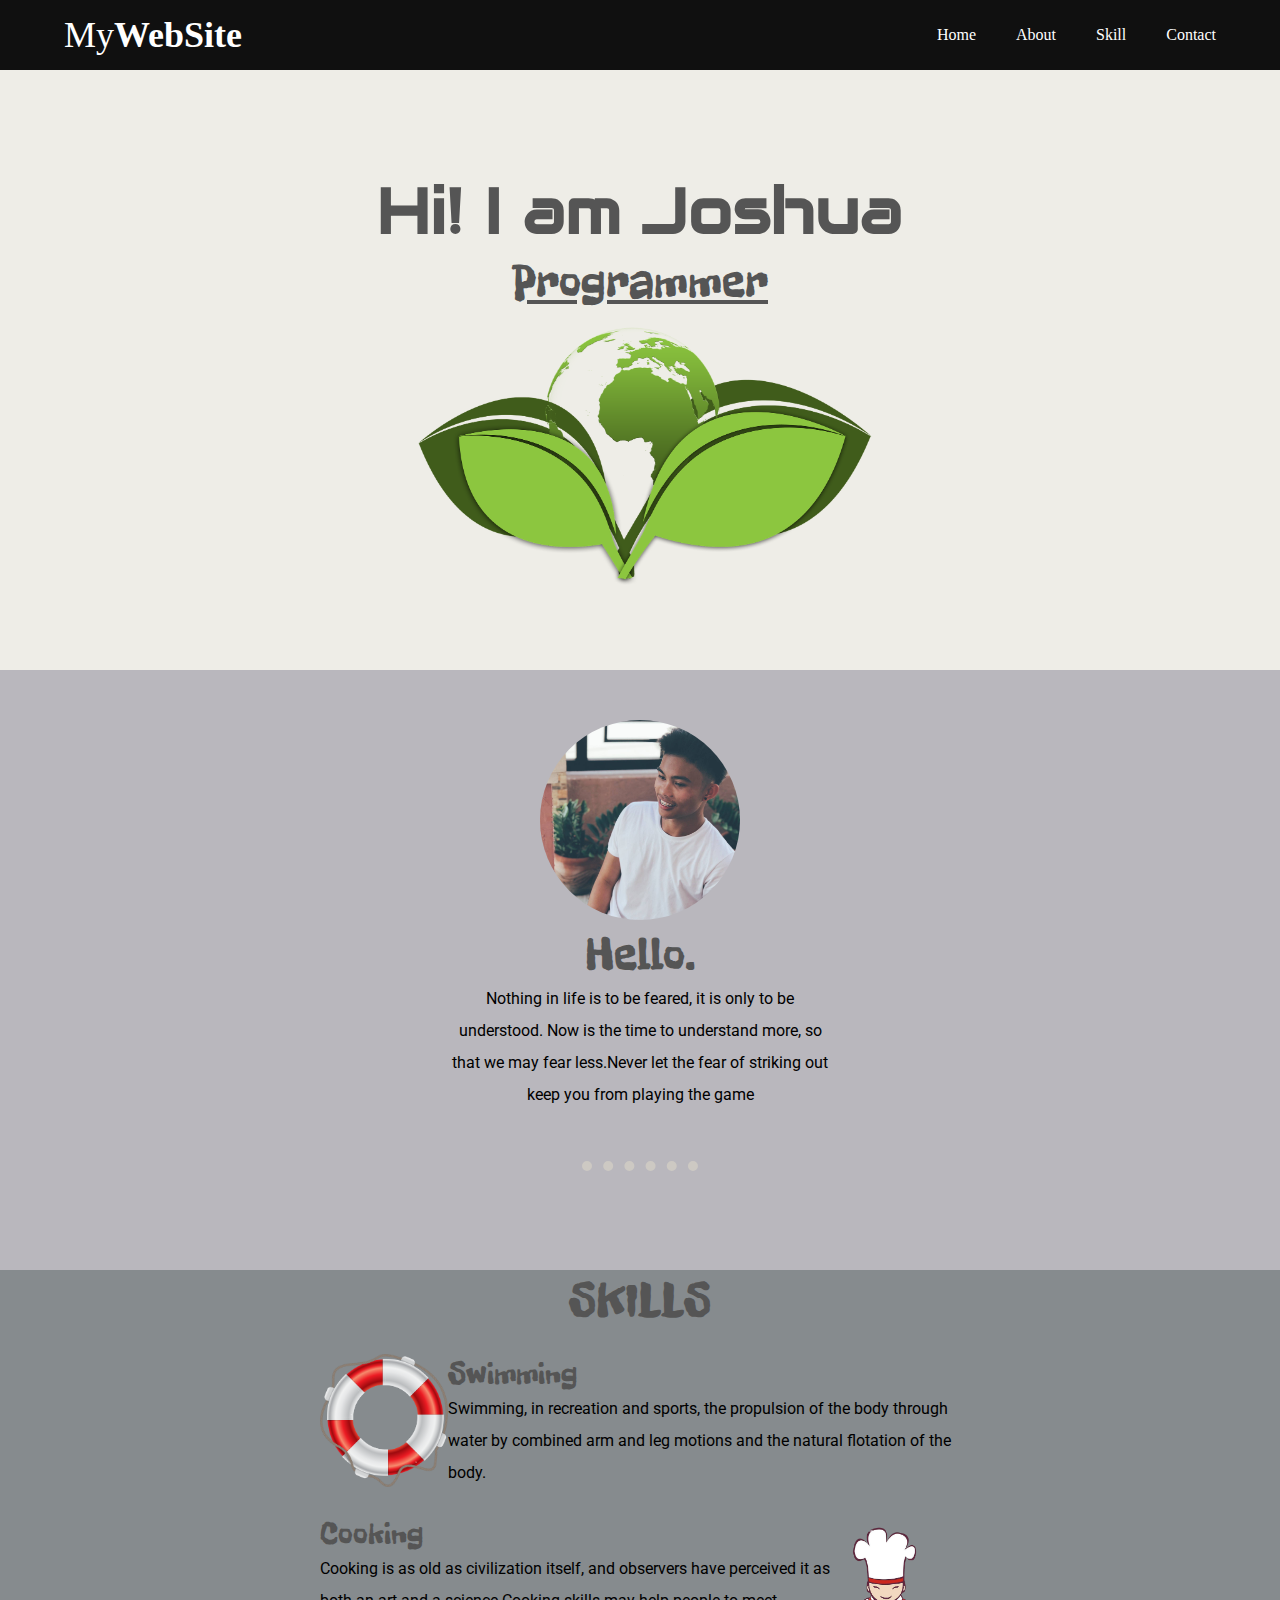
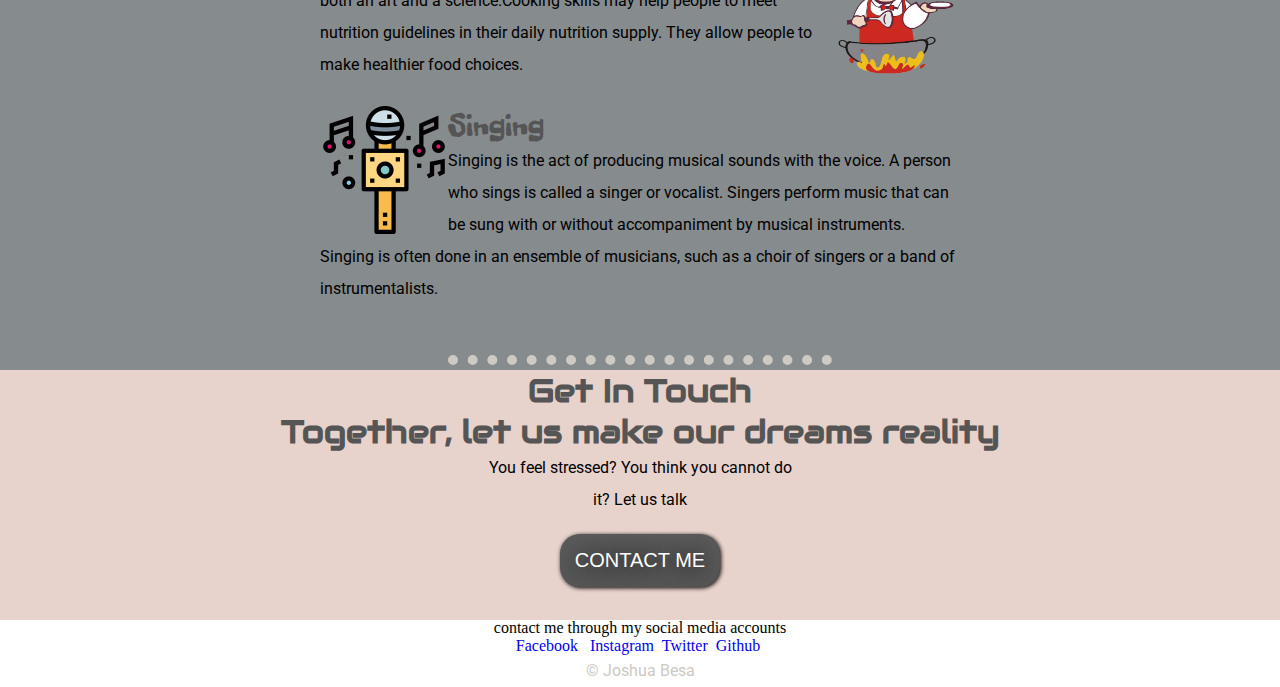
<file: index.html>
<!DOCTYPE html>
<html lang="en" dir="ltr">
  <head>
    <meta charset="utf-8">
    <title>My Personal WebSite</title>

    <link rel="stylesheet" href="Style/style.css">

    <link href="https://fonts.googleapis.com/css2?family=Audiowide&family=Freckle+Face&family=Roboto&display=swap" rel="stylesheet">

  </head>
  <body>
    <div class="header">
      <div class="inner-header">
        <div class="logo-container">
          <h1>My<span>WebSite</span></h1>
        </div>
          <ul class="navigation">
            <a href="#top-container"><li>Home</li></a>
            <a href="#middle-container"><li>About</li></a>
            <a href="#bottom-container"><li>Skill</li></a>
            <a href="#last-container"><li>Contact</li></a>
          </ul>
      </div>
    </div>
    <div class="top-container">
      <h1>Hi! I am Joshua</h1>
      <h2><span class="Programmer">Programmer</span></h2>
      <img src="images\newtree.png" alt="tree.jpg" width="500px">

    </div>
    <div class="middle-container">
      <div class="profile">
        <img src="images\joshua.jpg" style="border-radius: 50%" width="200px" alt="profile image" >
        <h2>Hello.</h2>
        <p>Nothing in life is to be feared, it is only to be understood. Now is the time to understand more, so that we may fear less.Never let the fear of striking out keep you from playing the game</p>
        <hr>
      </div>
    </div>
    <div class="bottom-container">
      <h2>SKILLS</h2>
      <div class="skill-row">
        <img class="first-img" src="images\swim.png" alt="">
        <h4>Swimming</h4>
        <p>Swimming, in recreation and sports, the propulsion of the body through water by combined arm and leg motions and the natural flotation of the body.</p>
      </div>
      <div class="skill-row">
        <img class="second-img" src="images\cook.png" alt="">
        <h4>Cooking</h4>
        <p>Cooking is as old as civilization itself, and observers have perceived it as both an art and a science.Cooking skills may help people to meet nutrition guidelines in their daily nutrition supply. They allow people to make healthier food choices. </p>
      </div>
      <div class="skill-row">
        <img class="third-img" src="images\sing.png" alt="">
        <h4>Singing</h4>
        <p>Singing is the act of producing musical sounds with the voice. A person who sings is called a singer or vocalist. Singers perform music that can be sung with or without accompaniment by musical instruments. Singing is often done in an ensemble of musicians, such as a choir of singers or a band of instrumentalists.</p>
      </div>
      <hr>
    </div>
    <div class="last-container">
      <h3>Get In Touch</h3>
      <h3>Together, let us make our dreams reality</h3>
      <p class="contact-message">You feel stressed? You think you cannot do it? Let us talk</p>
      <br>
      <a class="btn" href="mailto:joshbesa@gmail.com">CONTACT ME</a>
      <p>
        <br>
      <center>contact me through my social media accounts</center>
    </p>
      <p>
      <center>
      <a href="https://www.facebook.com/Freeeedbesaa" target="_blank">Facebook</a> &nbsp;
      <a href="https://www.instagram.com/joshua.besa/" target="_blank">Instagram</a>&nbsp;
      <a href="https://twitter.com/asebjsh" target="_blank">Twitter</a>&nbsp;
      <a href="https://www.instagram.com/joshua.besa/" target="_blank">Github</a>&nbsp;
      </center>
      </p>
      <p class="credit">© Joshua Besa</p>
    </div>

  </body>
</html>
</file>
<file: Style/style.css>
html{
  scroll-behavior: smooth;
}
body{
  margin: 0;
}
*{
  margin: 0;
  padding: 0;
  list-style: none;
  text-decoration: none;
}
.header{
  width: 100%;
  height: 70px;
  display: block;
  background: #101010;
}
.inner-header{
  width: 90%;
  height: 100%;
  display: block;
  margin: 0 auto;
}
.logo-container{
  height: 100%;
  display: table;
  float: left;
}
.logo-container h1{
  color: white;
  height: 100%;
  display: table-cell;
  vertical-align: middle;
  font-family: 'Monsterrat';
  font-size: 36px;
  font-weight: 200;
}
.logo-container h1 span{
  font-weight: 800;
}
.navigation{
  float: right;
  height: 100%;
}
.navigation a{
  height: 100%;
  display: table;
  float: left;
  padding: 0px 20px;
}
.navigation a:last-child{
  padding-right: 0;
}
.navigation a li{
  display: table-cell;
  vertical-align: middle;
  height: 100%;
  color: white;
  font-family: 'Monsterrat';
  font-size: 16px;
}

h1{
  font-family: 'Audiowide', cursive;
  font-size: 4rem;
  color: #555555;
}
h2{
  font-family: 'Freckle Face', cursive;
  font-size: 3rem;
  font-weight: lighter;
  color: #555555;

.Programmer{
  text-decoration: underline;
}

}
h3{
  font-family: 'Audiowide', cursive;
  font-size: 2rem;
  color: #555555;
}
h4{
  font-family: 'Freckle Face', sans-serif;
  font-size: 2rem;
  font-weight: lighter;
  color: #555555;
}

p{
  font-family: 'Roboto', sans-serif;
  line-height: 2;
}
hr{
  border-style: dotted none none none;
  border-width: 10px;
  width: 30%;
  margin: 50px auto;
  color: #CDC9C3;
}
.top-container{
  padding: 100px;
  text-align: center;
  background-color: #EEEDE7;
  height: 400px;

}
.middle-container{
  padding: 50px 0;
  text-align: center;
  height: 500px;
  background-color: #B9B7BD;
}
.profile{
  margin: auto;
  width: 30%;
}
.skill-row{
  margin: 25px auto;
  text-align: left;
  width: 50%;
}
.first-img{
   float: left;
   width: 20%;
}
.second-img{
   float: right;
   width: 20%;
   height: 30%;
}
.third-img{
   float: left;
   width: 20%;
}
.bottom-container{
  text-align: center;
  height: 700px;
  background-color: #868B8E;
}
.last-container{
  text-align: center;
  height: 250px;
  background-color: #E7D2CC;
}
.contact-message{
  margin: auto;
  width: 25%;

}
.btn {
   background: #5A5A5A;
   background-image: -webkit-linear-gradient(top, #5A5A5A, #555555);
   background-image: -moz-linear-gradient(top, #5A5A5A, #555555);
   background-image: -ms-linear-gradient(top, #5A5A5A, #555555);
   background-image: -o-linear-gradient(top, #5A5A5A, #555555);
   background-image: -webkit-gradient(to bottom, #5A5A5A, #555555);
   -webkit-border-radius: 20px;
   -moz-border-radius: 20px;
   border-radius: 20px;
   color: #FFFFFF;
   font-family: Arial;
   font-size: 20px;
   font-weight: 100;
   padding: 15px;
   -webkit-box-shadow: 1px 1px 4px 0 #000000;
   -moz-box-shadow: 1px 1px 4px 0 #000000;
   box-shadow: 1px 1px 4px 0 #000000;
   text-shadow: 1px 1px 20px #000000;
   text-decoration: none;
   display: inline-block;
   cursor: pointer;
   text-align: center;
}
.btn:hover {
   border: solid #555555 1px;
   background: #555555;
   background-image: -webkit-linear-gradient(top, #555555, #A1B6D5);
   background-image: -moz-linear-gradient(top, #555555, #A1B6D5);
   background-image: -ms-linear-gradient(top, #555555, #A1B6D5);
   background-image: -o-linear-gradient(top, #555555, #A1B6D5);
   background-image: -webkit-gradient(to bottom, #555555, #A1B6D5);
   -webkit-border-radius: 20px;
   -moz-border-radius: 20px;
   border-radius: 20px;
   text-decoration: none;
}

.credit{
  color: #CDC9C3
}
</file>
